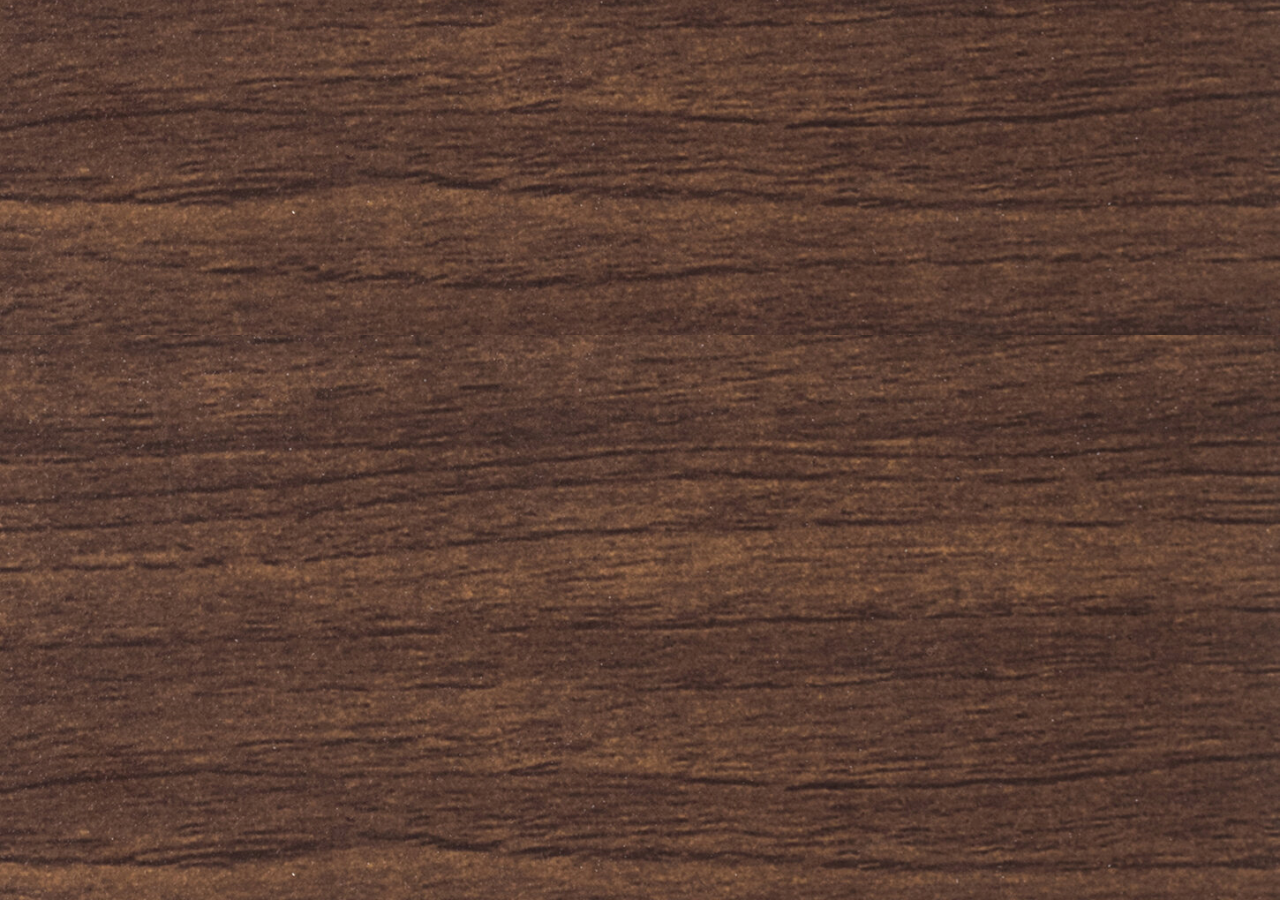
<file: diary.html>
<!DOCTYPE html>
<html lang="en">
<head>
    <meta charset="UTF-8">
    <meta name="viewport" content="width=device-width, initial-scale=1.0">
    <link rel="icon" type="image/jpg" href="happysack.jpg">
    <title>Oakley's Diary</title>
    <style>
        body {
            background-image: url('woodendesk.jpg'); /* Wood texture */
            background-position: center center; /* Center the texture */
            background-repeat: repeat; /* Repeat the texture */
            background-size: cover; /* Cover the entire screen */
        }

        .container {
            display: flex;
            align-items: flex-start;
            justify-content: flex-start;
            margin-left: 50px;
            gap: 10px;
        }

        .image {
            display: none; /* Initially hidden */
            width: 800px;
            height: auto;
            box-shadow: 10px 10px 30px rgba(0, 0, 0, 0.6);
        }

        .image.visible {
            display: block; /* Display only when active */
            box-shadow: 10px 10px 30px rgba(0, 0, 0, 0.6);
        }

        #image3.visible {
        width: 1600px; /* Larger width for image3 */
        height: auto; /* Maintain aspect ratio */
    }

        .buttons-container {
            display: flex;
            flex-direction: column;
            gap: 10px;
            margin-top: 5px;
            
        }

        .half-circle-button {
            background-color: pink;
            color: white;
            border: none;
            padding: 60px 10px;
            text-align: center;
            font-size: 16px;
            cursor: pointer;
            width: 100px;
            height: 50px;
            border-radius: 50px 50px 0 0;
            transform: rotate(90deg);
            transition: transform 0.3s ease, background-color 0.3s ease;
            box-shadow: 10px 10px 30px rgba(0, 0, 0, 0.6);
        }

        .half-circle-button:hover {
            background-color: rgb(255, 149, 166);
        }

        .half-circle-button.active {
            transform: rotate(90deg) translateY(-10px);
            background-color: rgb(255, 149, 166);
        }
        #newButton {
            background-color: grey;
            color:black
        }
    </style>
</head>
<body>
    
</body>
</file>
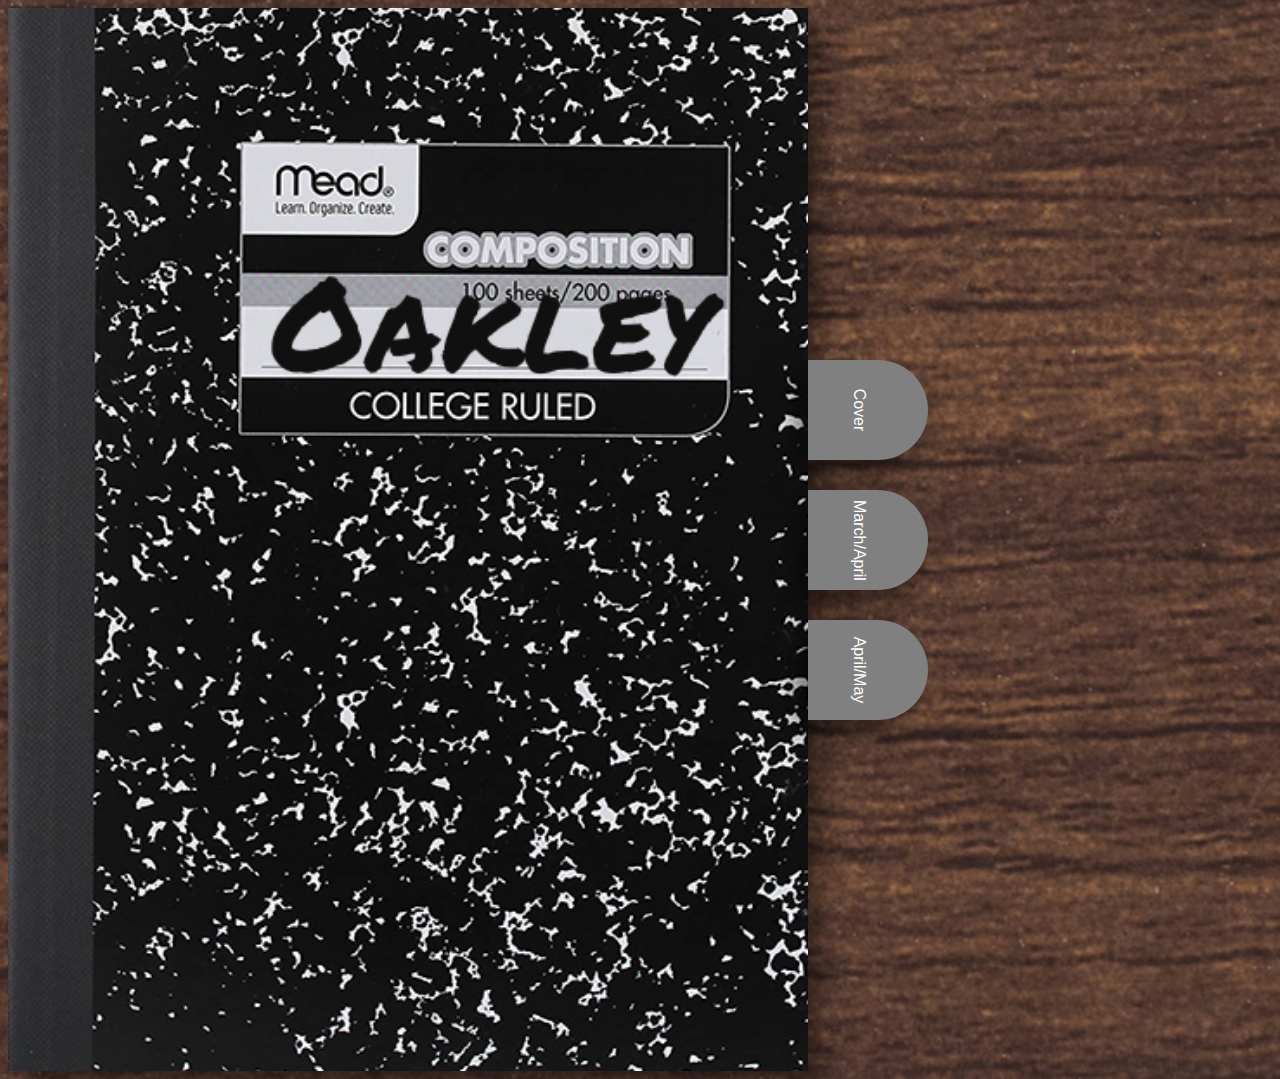
<file: journal.html>
<!DOCTYPE html>
<html lang="en">
<head>
    <meta charset="UTF-8">
    <meta name="viewport" content="width=device-width, initial-scale=1.0">
    <link rel="icon" type="image/jpg" href="wiletd.jpg">
    <title>Oakley's Journal</title>
    <style>
        body {
            background-image: url('woodendesk.jpg'); /* Wood texture */
            background-position: center center; /* Center the texture */
            background-repeat: repeat; /* Repeat the texture */
            background-size: cover; /* Cover the entire screen */
        }

        .container {
            display: flex;
            align-items: center;
            justify-content: flex-start;
            gap: 10px; /* Adjust gap between images and buttons */
        }

        .image {
            display: none; /* Initially hidden */
            width: 800px; /* Default size */
            height: auto;
            box-shadow: 10px 10px 30px rgba(0, 0, 0, 0.6);
        }

        #image1, #image2 {
            width: 1600px; /* Adjusted size for specific images */
        }

        .image.visible {
            display: block; /* Show only when visible class is applied */
            box-shadow: 10px 10px 30px rgba(0, 0, 0, 0.6);
        }

        .buttons-container {
            display: flex;
            flex-direction: column;
            gap: 10px; /* Space between buttons */
            align-items: flex-start; /* Align buttons next to the images */
        }

        .half-circle-button {
            background-color: grey;
            color: white;
            border: none;
            padding: 60px 10px;
            text-align: center;
            font-size: 16px;
            cursor: pointer;
            width: 100px;
            height: 50px;
            border-radius: 50px 50px 0 0;
            transform: rotate(90deg); /* Rotate the button */
            transition: transform 0.3s ease, background-color 0.3s ease;
            box-shadow: 10px 10px 30px rgba(0, 0, 0, 0.6);
        }

        .half-circle-button:hover {
            background-color: rgb(255, 149, 166);
        }

        .half-circle-button.active {
            transform: rotate(90deg) translateY(-10px);
            background-color: rgb(58, 58, 58);
        }

        #newButton {
            background-color: grey;
            color: black;
        }

        /* Position the corner link in the bottom-right */
        .corner-link {
            position: fixed;
            bottom: 20px;  /* Move it to the bottom */
            right: 20px;   /* Keep it aligned to the right */
            width: 100px;
            height: auto;
            z-index: 1000;
        }

        .corner-link img {
            width: 100%;  /* Scale the image to fit within the container */
            height: auto;
            box-shadow: 5px 5px 15px rgba(0, 0, 0, 0.5);
            border-radius: 5px;
        }

        .happysack-link {
            display: none; /* Hidden initially */
            text-align: center;
            margin-top: 20px;
        }

        .happysack-link img {
            width: 200px; /* Adjust image size */
            height: auto;
            box-shadow: 5px 5px 15px rgba(0, 0, 0, 0.5);
            border-radius: 5px;
        }
    </style>
</head>
<body>

    <div class="container">
        <!-- Cover Image and Hidden Images -->
        <div>
            <a href="https://dootles.github.io/Diary/" target="_blank" id="coverImageLink">
                <img class="image visible" id="coverImage" src="compt.png" alt="Cover Image">
            </a>
            <img class="image" id="image1" src="1.png" alt="March to April">
            <img class="image" id="image2" src="2.png" alt="April to May">
        </div>
        <div class="buttons-container" id="buttonsContainer">
            <button class="half-circle-button" onclick="handleClick(this, 'coverImage')">Cover</button>
            <button class="half-circle-button" onclick="handleClick(this, 'image1')">March/April</button>
            <button class="half-circle-button" onclick="handleClick(this, 'image2')">April/May</button>
        </div>
    </div>

    <!-- Audio for page flip -->
    <audio id="pageSound" src="page.mp3"></audio>

    <script>
        let alertShown = false; // Tracks if the alert has been shown

        function handleClick(button, imageId) {
            const pageSound = document.getElementById('pageSound');
            if (pageSound) {
                pageSound.currentTime = 0;
                pageSound.play();
            }

            // Remove 'active' from all buttons and add it to the clicked button
            const buttons = document.querySelectorAll('.half-circle-button');
            buttons.forEach(btn => btn.classList.remove('active'));
            button.classList.add('active');

            // Hide all images, then show the one with the matching ID
            const images = document.querySelectorAll('.image');
            images.forEach(img => img.classList.remove('visible')); // Hide all images
            const image = document.getElementById(imageId);
            if (image) {
                image.classList.add('visible'); // Show the selected image
            }

            // Create the new button if not already added
            const buttonsContainer = document.getElementById('buttonsContainer');
            if (!document.getElementById('newButton')) {
                const newButton = document.createElement('button');
                newButton.id = 'newButton';
                newButton.className = 'half-circle-button';
                newButton.innerText = '...';
                newButton.onclick = () => {
                    if (!alertShown) {
                        alert('I think it’s time for a new journal..give the cover another click...');
                        alertShown = true;
                        const coverImage = document.getElementById('coverImage');
                        const coverImageLink = document.getElementById('coverImageLink');
                        
                        // Replace the cover image with a link to happysack.jpg
                        if (coverImage) {
                            coverImage.src = 'happysack.jpg'; // Change the cover image
                            coverImage.alt = 'Happy Sack Image';
                        }

                        // Wrap the new cover image in a clickable link again
                        coverImageLink.href = './diary.html'; // Update to the new destination
                    }
                };
                buttonsContainer.appendChild(newButton);
            }
        }
    </script>
</body>
</html>
</file>
